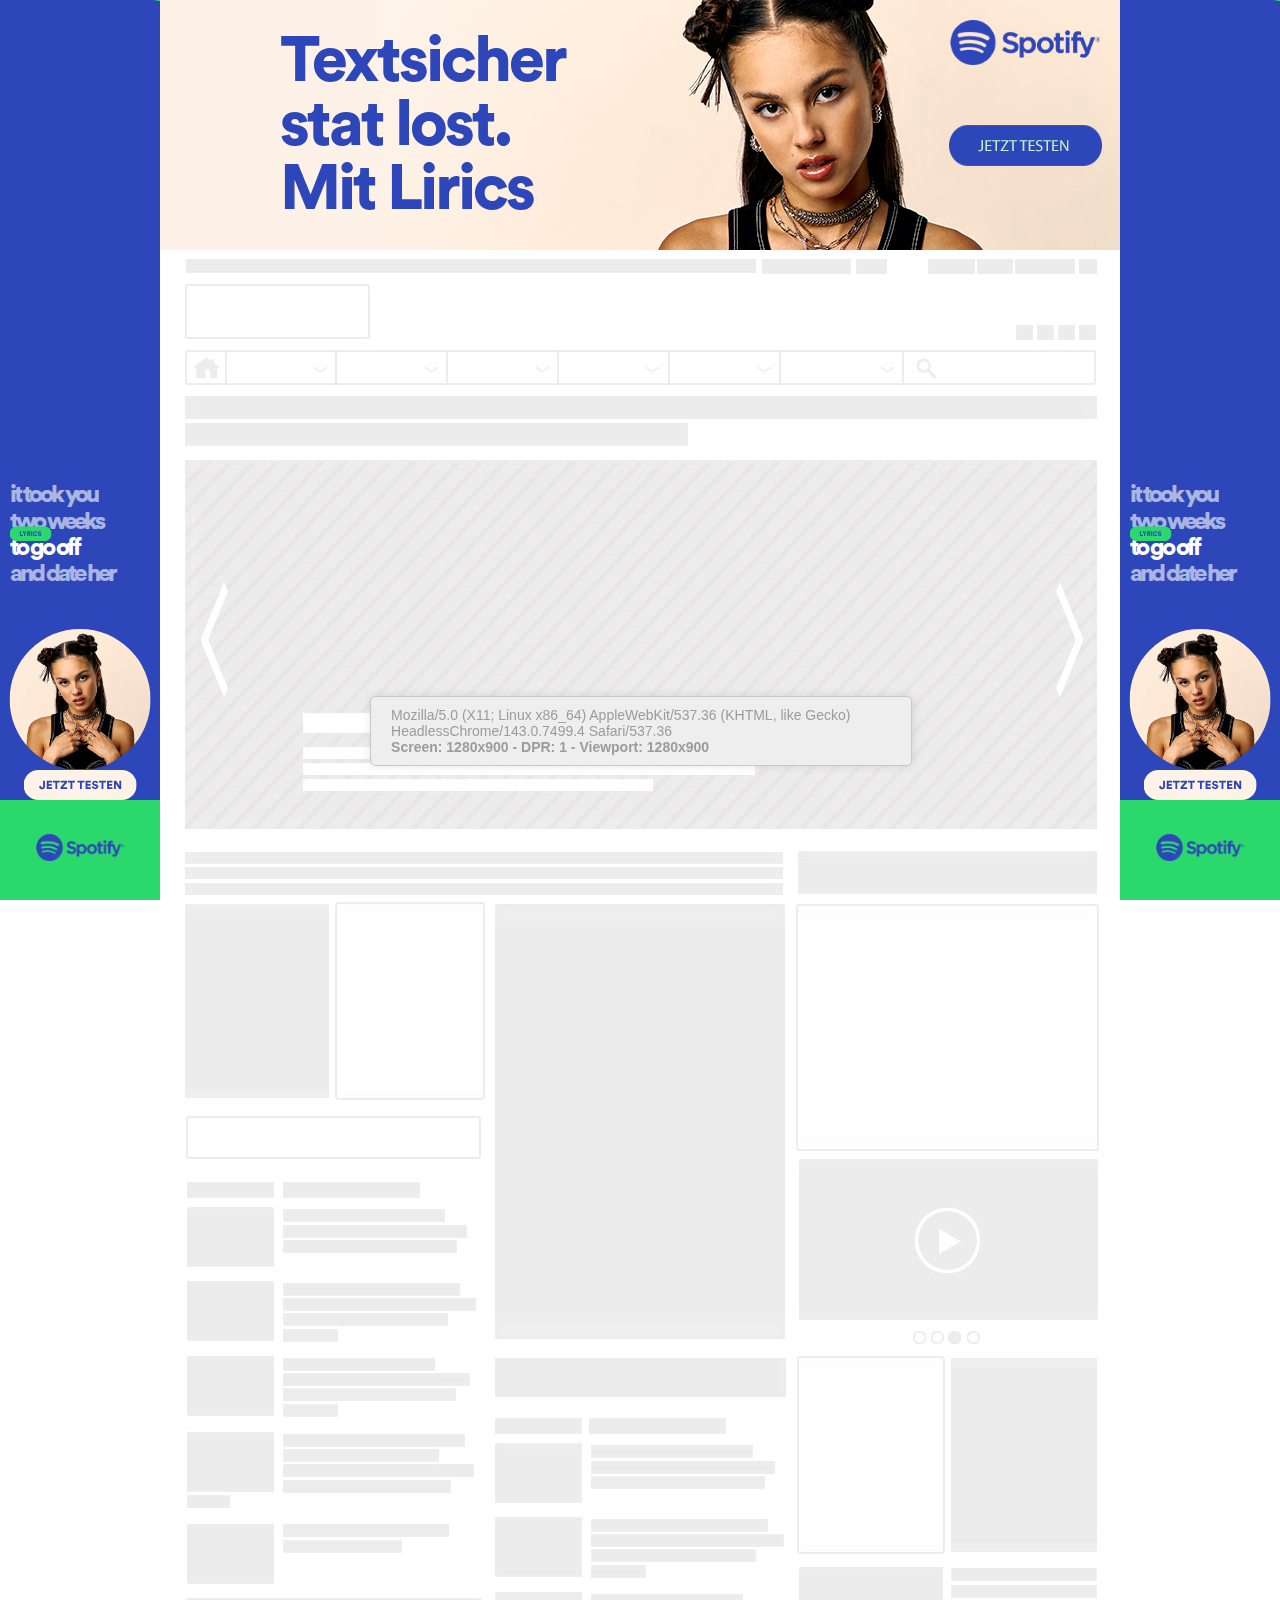
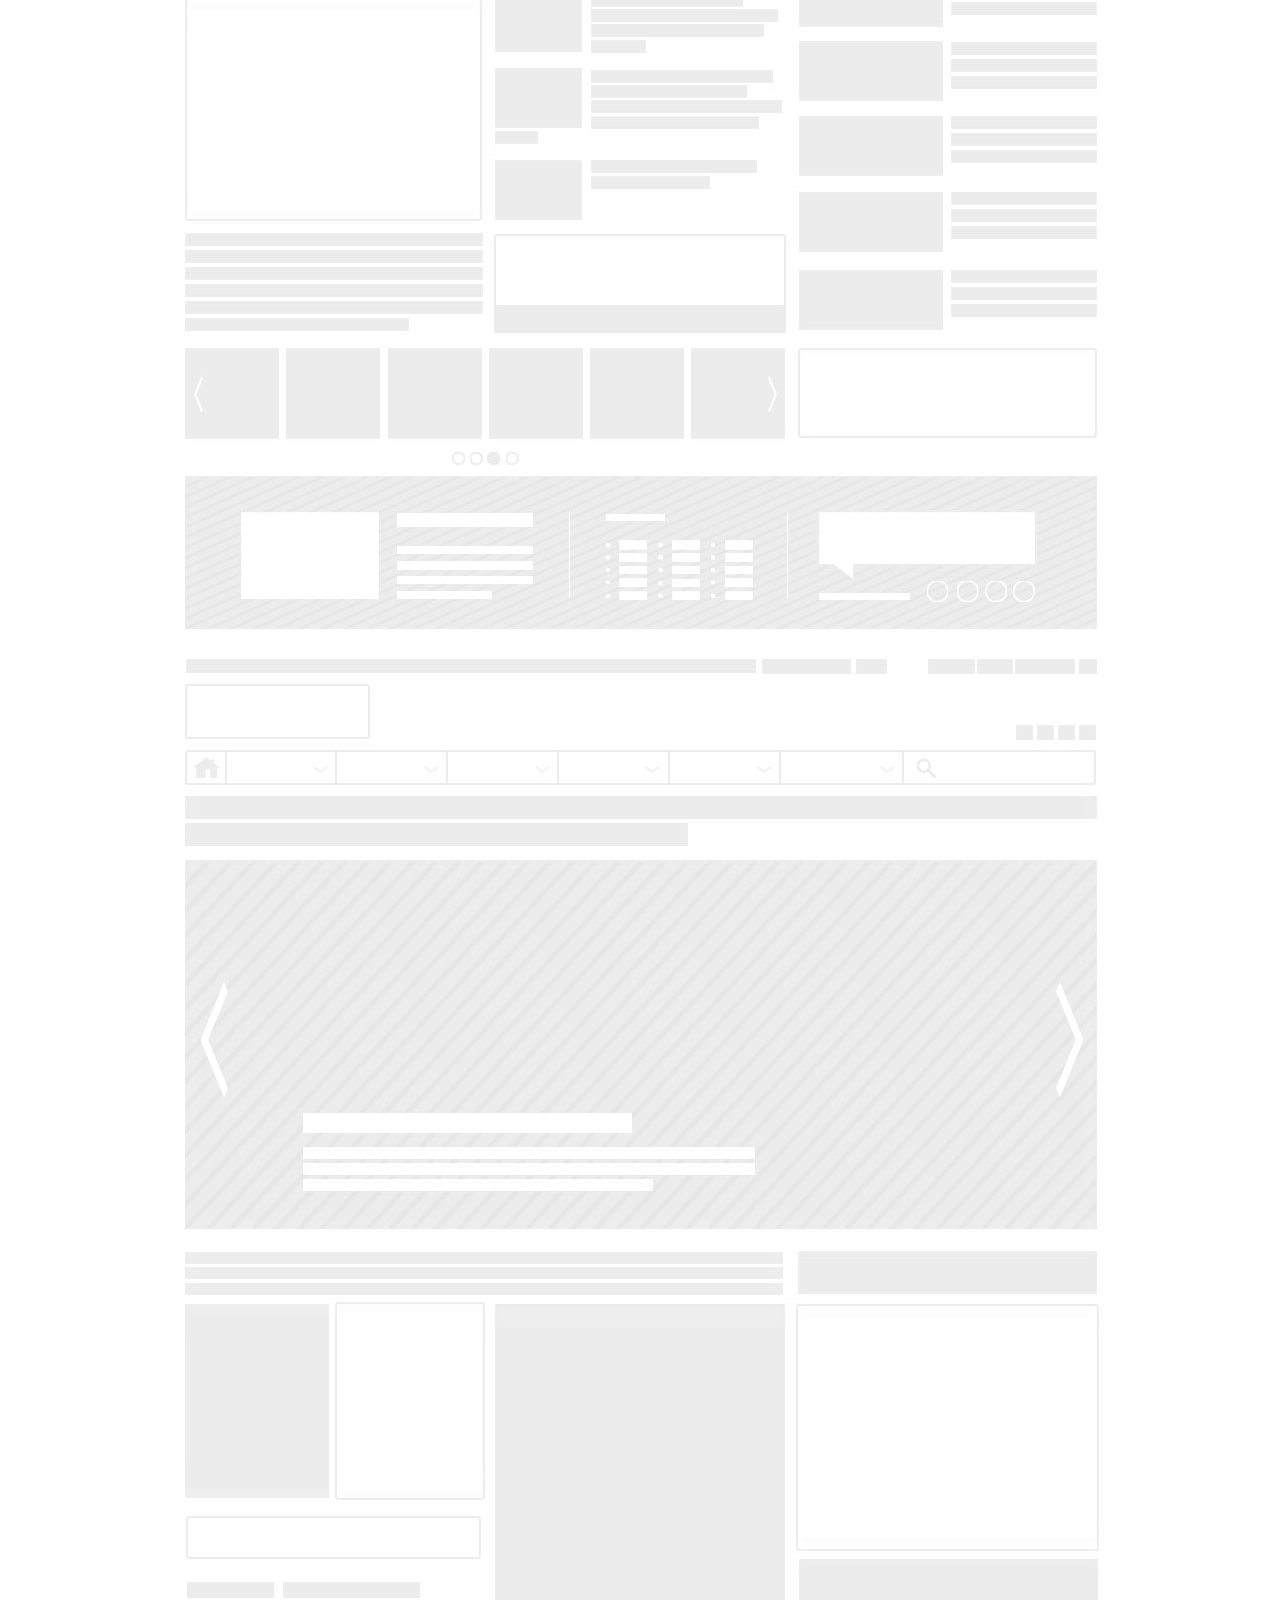
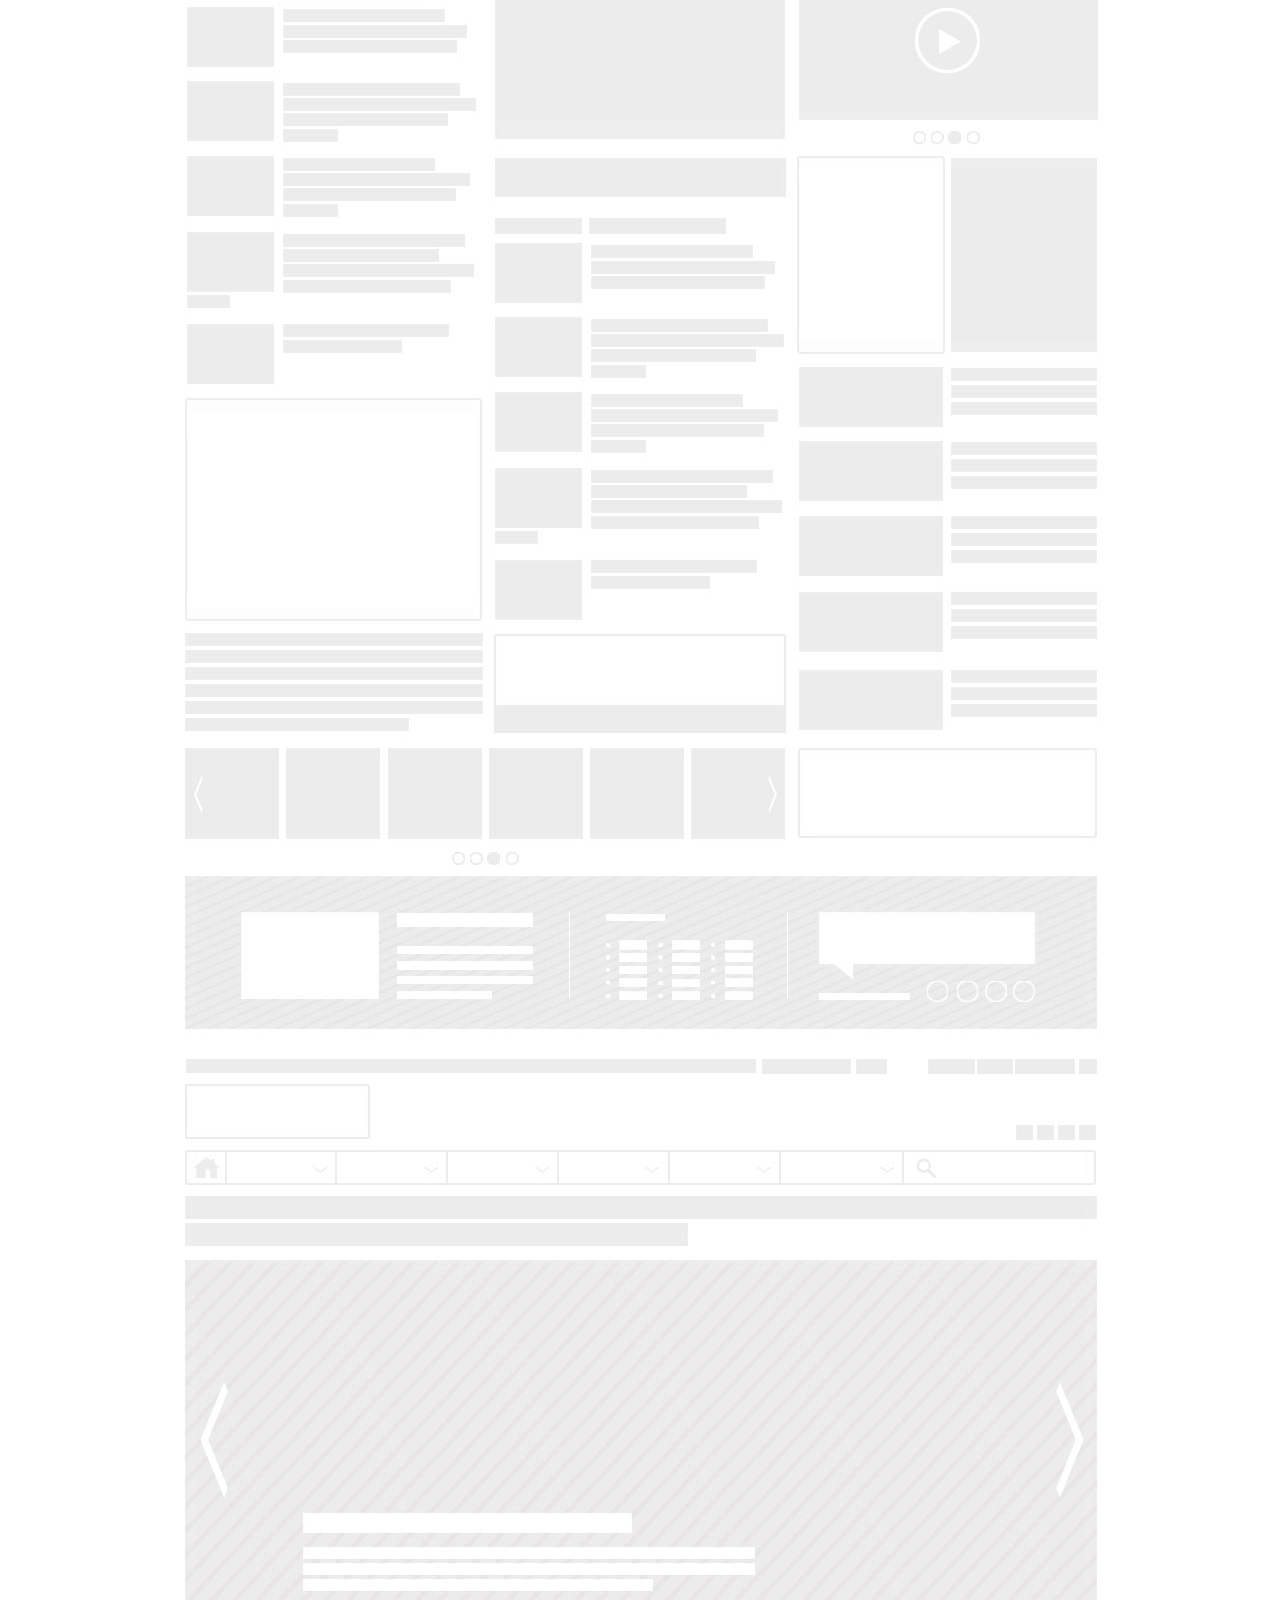
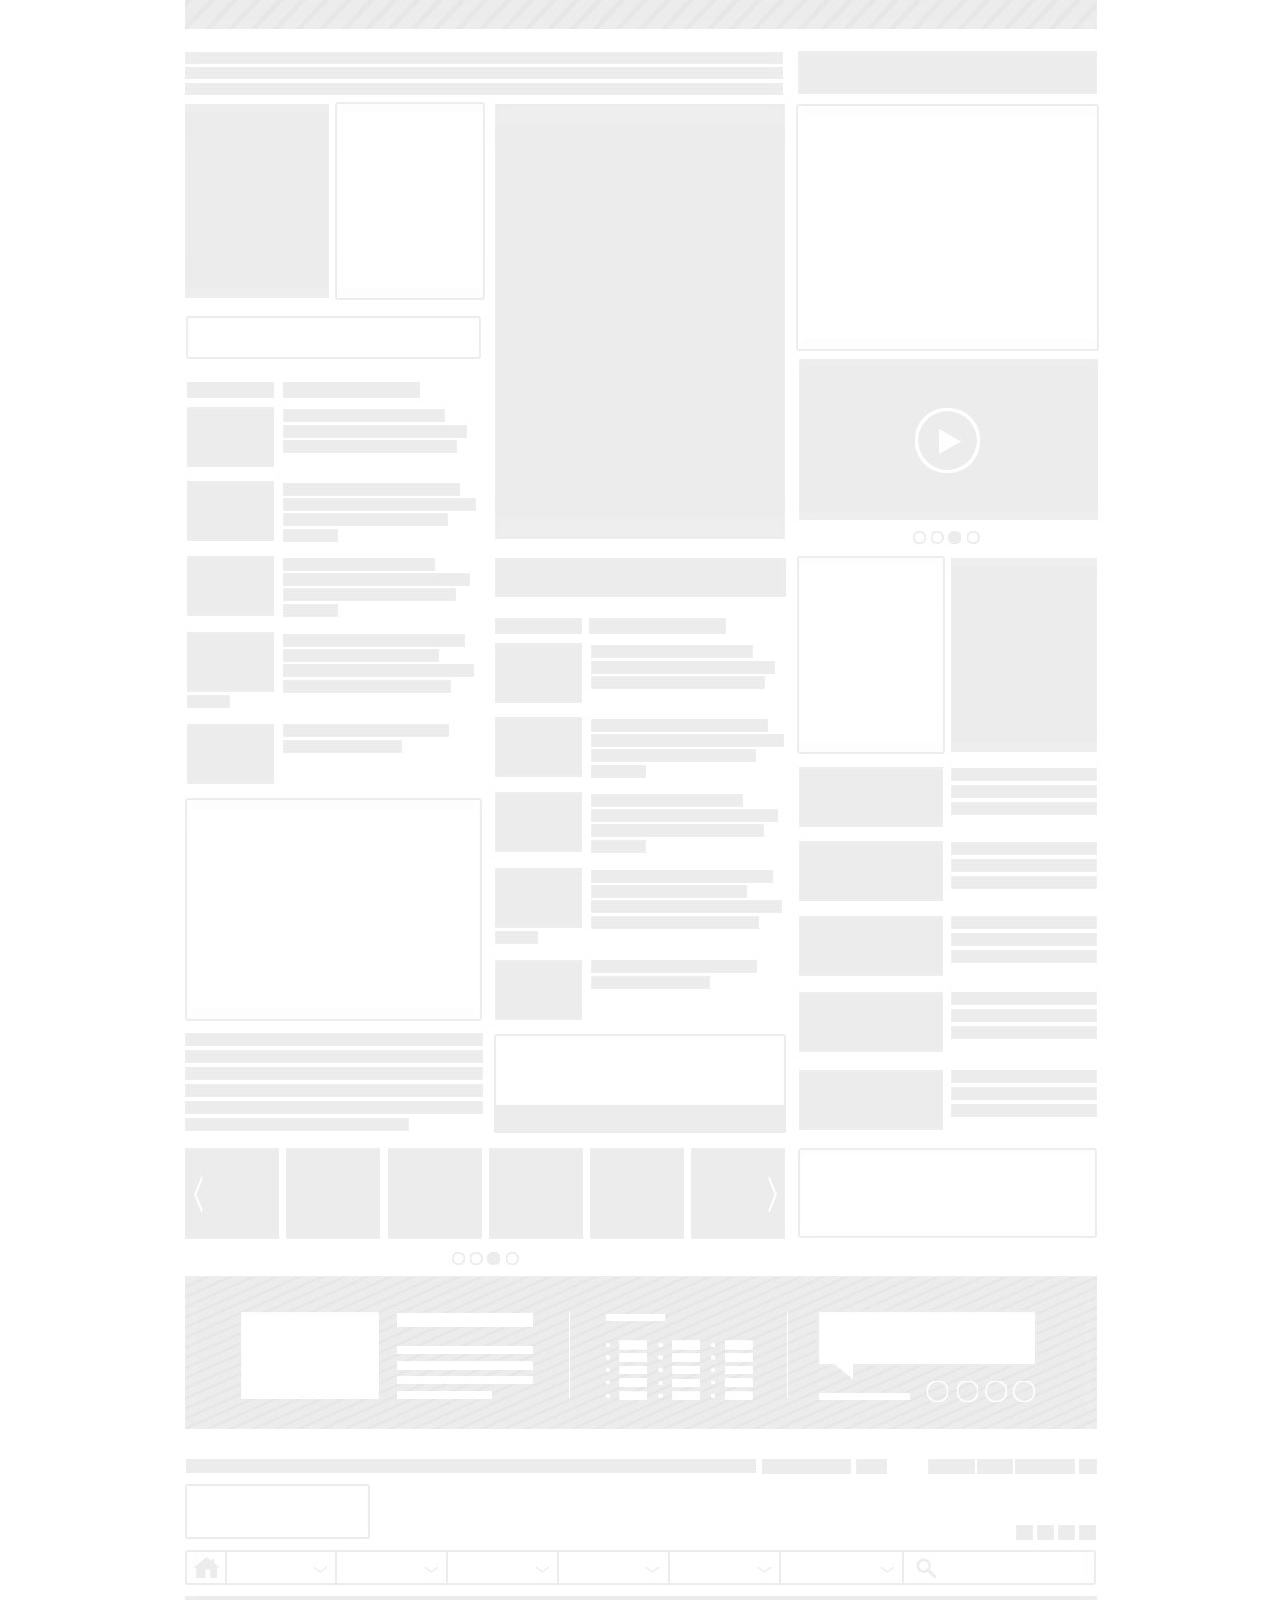
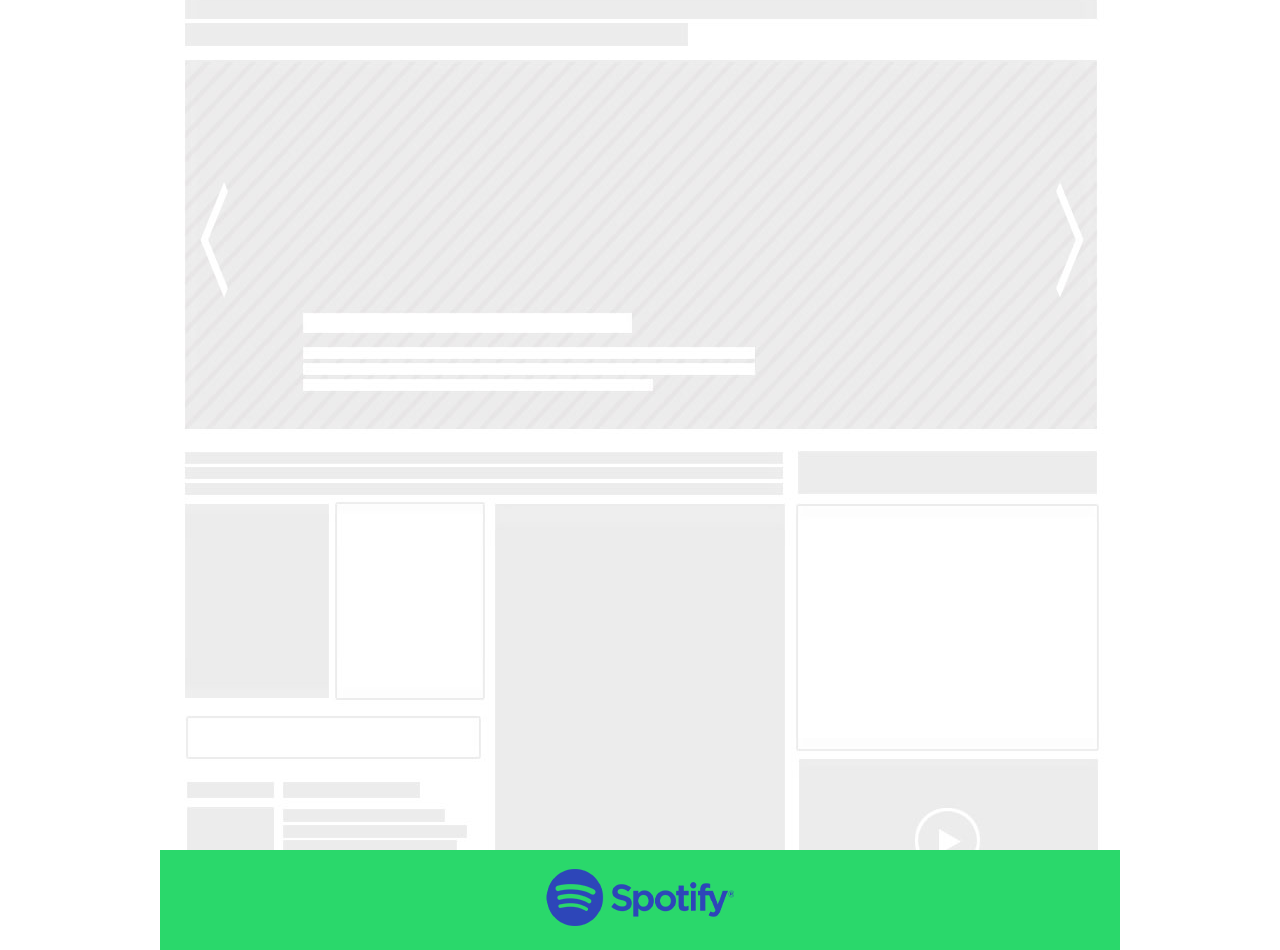
<file: index.html>
<!DOCTYPE html>


<!-- Это тело страницы, здесь ничего не надо изменять -->


<html lang="en">

<head>
    <meta charset="UTF-8">
    <meta name="viewport" content="width=device-width, initial-scale=1.0">
    <meta http-equiv="X-UA-Compatible" content="ie=edge">
    <link rel="stylesheet" href="./style.css">
    <title>Document</title>
</head>

<body>
    <div class="container">
        <iframe id="left-creative" src="./left/index.html" frameborder="0"></iframe>
        <div class="main">
            <iframe id="top-creative" src="./top/index.html" frameborder="0" scrolling="no"></iframe>
            <img id="site_main" src="./default.jpg" alt="default">
            <div class="infos">
                <p class="size-info">
                    <span>
                        Your <b>browser window is too small</b> for the ad to serve correctly.<br>
                        In a live environment this creative would not be served.
                    </span>
                </p>
            </div>
            <p class="test-info"><span class="ua"></span><span class="display"></span></p>
            <iframe id="bottom-creative" src="./bottom/index.html" frameborder="0" scrolling="no"></iframe>
        </div>
        <iframe id="right-creative" src="./right/index.html" frameborder="0"></iframe>
    </div>

    <script>
        function updateTestInfo() {
            var dpr = (typeof window.devicePixelRatio !== 'undefined') ? window.devicePixelRatio : '1';
            document.querySelector('.test-info .ua').innerHTML = window.navigator.userAgent;
            document.querySelector('.test-info .display').innerHTML = 'Screen: ' + window.screen.width + 'x' + window
                .screen.height + ' - DPR: ' + dpr + ' - Viewport: ' + window.innerWidth + 'x' + window.innerHeight;
        }

        function updateMinDisplayWarning() {
            var minWidth = 960 + 130 + 130;
            if (window.innerWidth < minWidth || (window.innerWidth / window.innerHeight) > 2.5) {
                document.querySelector('.size-info').classList.add('show');
            } else {
                document.querySelector('.size-info').classList.remove('show');
            }
        }
        updateTestInfo();
        updateMinDisplayWarning();
        var iframesWindows = document.querySelectorAll('iframe');
        var banners = [];
        var additionalMethods = {
            addCssClassToTarget: function (target, params) {
                if (params.className) {
                    var arr = target.className.split(' ');
                    if (arr.indexOf(params.className) == -1) {
                        target.className += ' ' + params.className;
                    }
                }
                if (params.value) {
                    document.querySelector('.test-info').style.display = 'none';
                    document.querySelector('.infos').style.display = 'none';
                    console.info('los', target, params);
                    target.style.cssText = params.value;
                }
            },
            removeCssClassFromTarget: function (target, params) {
                document.querySelector('.test-info').style.display = 'block';
                document.querySelector('.infos').style.display = 'block';

                if (params.className) {
                    target.className = target.className.replace(params.className, '');
                }
                target.style.cssText = '';
            }
        };


        var initTop;

        if (!Object.assign) {
            Object.defineProperty(Object, 'assign', {
                enumerable: false,
                configurable: true,
                writable: true,
                value: function (target) {
                    'use strict';
                    if (target === undefined || target === null) {
                        throw new TypeError('Cannot convert first argument to object');
                    }

                    var to = Object(target);
                    for (var i = 1; i < arguments.length; i++) {
                        var nextSource = arguments[i];
                        if (nextSource === undefined || nextSource === null) {
                            continue;
                        }
                        nextSource = Object(nextSource);

                        var keysArray = Object.keys(Object(nextSource));
                        for (var nextIndex = 0, len = keysArray.length; nextIndex < len; nextIndex++) {
                            var nextKey = keysArray[nextIndex];
                            var desc = Object.getOwnPropertyDescriptor(nextSource, nextKey);
                            if (desc !== undefined && desc.enumerable) {
                                to[nextKey] = nextSource[nextKey];
                            }
                        }
                    }
                    return to;
                }
            });
        }

        window.onload = function () {

            if (iframesWindows) {
                updateIframes();
                setInterval(function () {
                    updateIframes();

                    var top = document.querySelector('#top-creative').getBoundingClientRect().top * -1;
                    updateIframes({
                        scrollPos: top
                    });
                }, 50);
            }
        };
        window.onresize = function () {
            if (iframesWindows) {
                updateIframes();
                updateTestInfo();
                updateMinDisplayWarning();
            }
        };
        window.onscroll = function () {
            if (iframesWindows) {

                var top = document.querySelector('#top-creative').getBoundingClientRect().top * -1;
                updateIframes({
                    scrollPos: top
                });
            }
        };

        if (window.addEventListener) {
            window.addEventListener('message', processIframeMessage, false);
        } else {
            window.attachEvent('onmessage', processIframeMessage);
        }

        function processIframeMessage(messageObj) {
            var data = JSON.parse(messageObj.data);

            if (typeof messageObj.data !== 'undefined') {
                sendPostMessage(data);
            }
        }

        function sendPostMessage(data) {
            for (var i = 0; i < iframesWindows.length; i++) {
                iframesWindows[i].contentWindow.postMessage(JSON.stringify(data), '*');
            }
        }

        function updateIframes(obj) {
            if (!obj) {
                obj = {};
            }

            for (var i = 0; i < iframesWindows.length; i++) {

                var top = document.querySelector('#top-creative').parentNode.getBoundingClientRect().top;

                if (typeof initTop === 'undefined') {
                    initTop = top;
                }

                var newTop = initTop;
                if (typeof obj.scrollPos !== 'undefined') {
                    newTop = initTop - obj.scrollPos;
                }

                if (top < 0) {
                    top = 0;
                }

                document.querySelector('#left-creative').parentNode.style.top = top + 'px';
                document.querySelector('#left-creative').parentNode.style.height = window.innerHeight + 'px';
                document.querySelector('#right-creative').parentNode.style.height = window.innerHeight + 'px';
                document.querySelector('#right-creative').parentNode.style.top = top + 'px';

                obj = Object.assign(obj, {
                    h: window.innerHeight,
                    w: window.innerWidth,
                    topOffset: -top,
                    scrollHeight: window.document.body.clientHeight
                });
                iframesWindows[i].contentWindow.postMessage(JSON.stringify(obj), '*');
            }
        }
    </script>
</body>

</html>
</file>
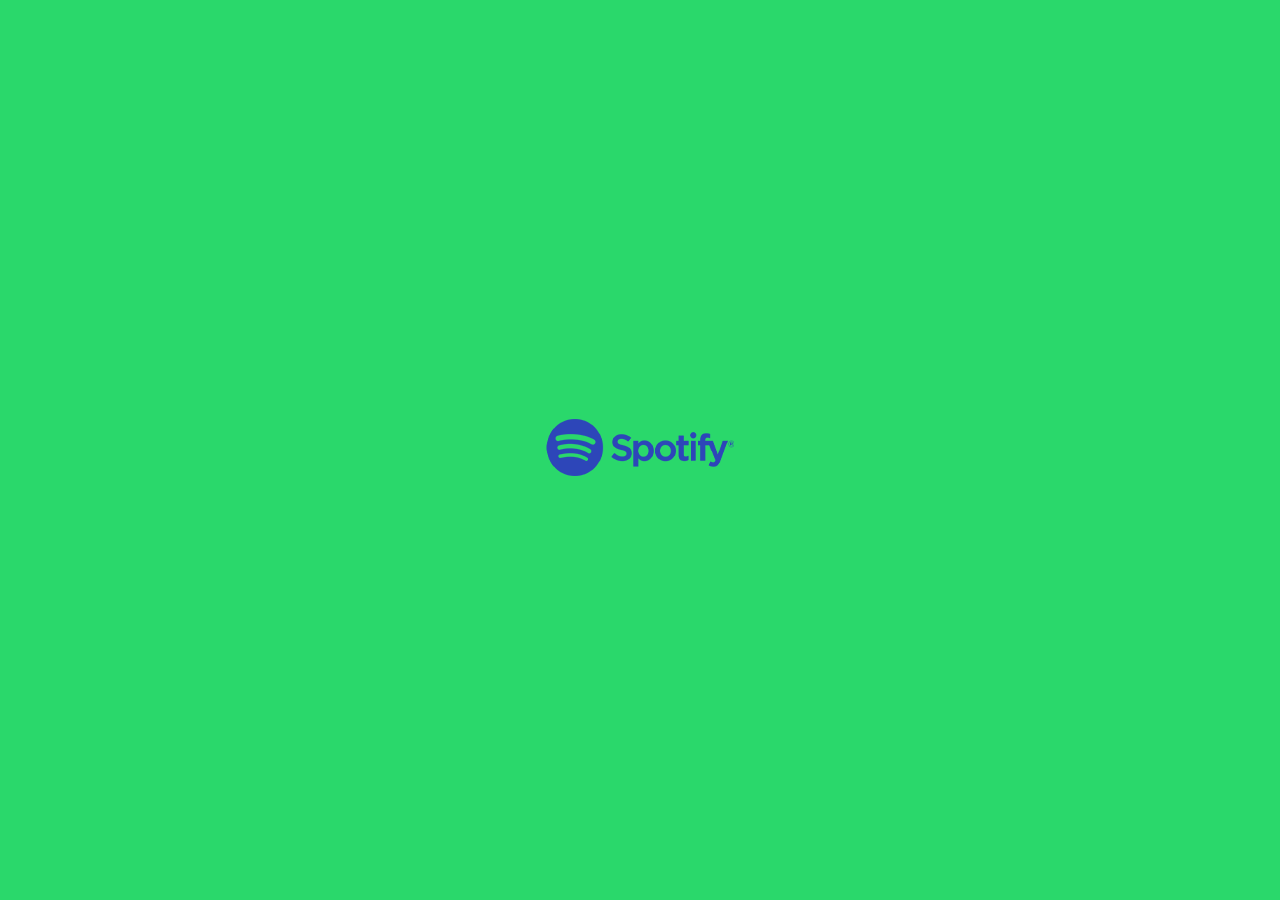
<file: bottom/index.html>
<!DOCTYPE html>
<html lang="en">

<head>
	<meta charset="UTF-8">
	<title>Bottom_banner</title>
	<meta name="description" content="">
	<meta name="viewport" content="width=device-width, initial-scale=1,maximum-scale=1.0, user-scalable=no">
	<link rel="stylesheet" href="./style.css">
	<link rel="stylesheet" href="./fonts.css">
</head>

<body>
	<div class="preloader active" >
		<div class="preloader-image"><img src="./images/preloader.gif" alt="preloader"></div>
	</div>
	<style>
		.preloader {z-index: 9999;position: absolute;	height: 100%;	width: 100%;top: 0;left: 0;background: rgb(255, 255, 255);	display: flex;align-items: center;justify-content: center;opacity: 0;visibility: hidden;transition: 0.3s;}
		.preloader.active {
			opacity: 1;
			visibility: visible;
		}
	</style>
	<div class="side-container">
		<div class="image-logo">
			<img src="./images/logo_main.png" alt="logo">
		</div>
	</div>
	<script>
		const preloader = document.querySelector('.preloader')
		const SIDES_READY_CHECK_MS = 10
		function start() {
			preloader.classList.remove('active')
		}

		// var isBottomLoaded
		// document.addEventListener('DOMContentLoaded', () => {
		// 	isBottomLoaded = true
		// })

		// let sidesReady
		// let sidesReadyCheck = setInterval(function(){
		// 	if (sidesReady !== true) {
		// 		let parent = window.parent,
		// 				left = parent[0].isLeftLoaded,
		// 				top = parent[1].isTopLoaded,
		// 				bottom = parent[2].isBottomLoaded,
		// 				right = parent[3].isRightLoaded

		// 		if (left && top && right && bottom) {
		// 			sidesReady = true
		// 			clearInterval(sidesReadyCheck);
					start()
		// 		}
		// 	} 
		// }, SIDES_READY_CHECK_MS);

		
	</script>
	<script>
			var x_click=document.getElementsByTagName("body")[0];x_click.addEventListener("click",clickout_1);var clickTag=readGETParameter("dspx_clicktag_p"),dspx_debug=readGETParameter("dspx_debug"),clickoutLinkRedirect=readGETParameter("dspx_clicktag"),clickoutLink2=readGETParameter("dspxct"),clickoutEncodeLevel=readGETParameter("dspx_encodelevel");function readGETParameter(e){for(var c=window.location.search.substring(1).split("&"),i=0;i<c.length;i++){var t=c[i].split("=");if(t[0]==e)return decodeURIComponent(t[1])}return"dspx_encodelevel"==e?2:0}function clickout_1(){fireASCClicks();var e=clickTag;0!=clickoutLinkRedirect&&(e=clickoutLinkRedirect+btoa(e)),0!=clickoutLink2&&(e=clickoutLink2+encodeURIComponent(e)),dspx_debug&&console.log(e),window.open(e)}function fireASCClicks(){var e=function(e,c){for(var i=window.location.search.substring(1).split("&"),t=[],r=0;r<i.length;r++)for(var o=i[r].split("="),n=0;n<c;n++)cc=0==n?e:e+n,o[0]==cc&&t.push(decodeURIComponent(o[1]));return t}("dspx_clicktagASC",5);for(i=0;i<e.length;i++)1==dspx_debug&&console.log("fire Click ASC:"+e[i]),(new Image).src=e[i]}
	</script>
</body>

</html>
</file>
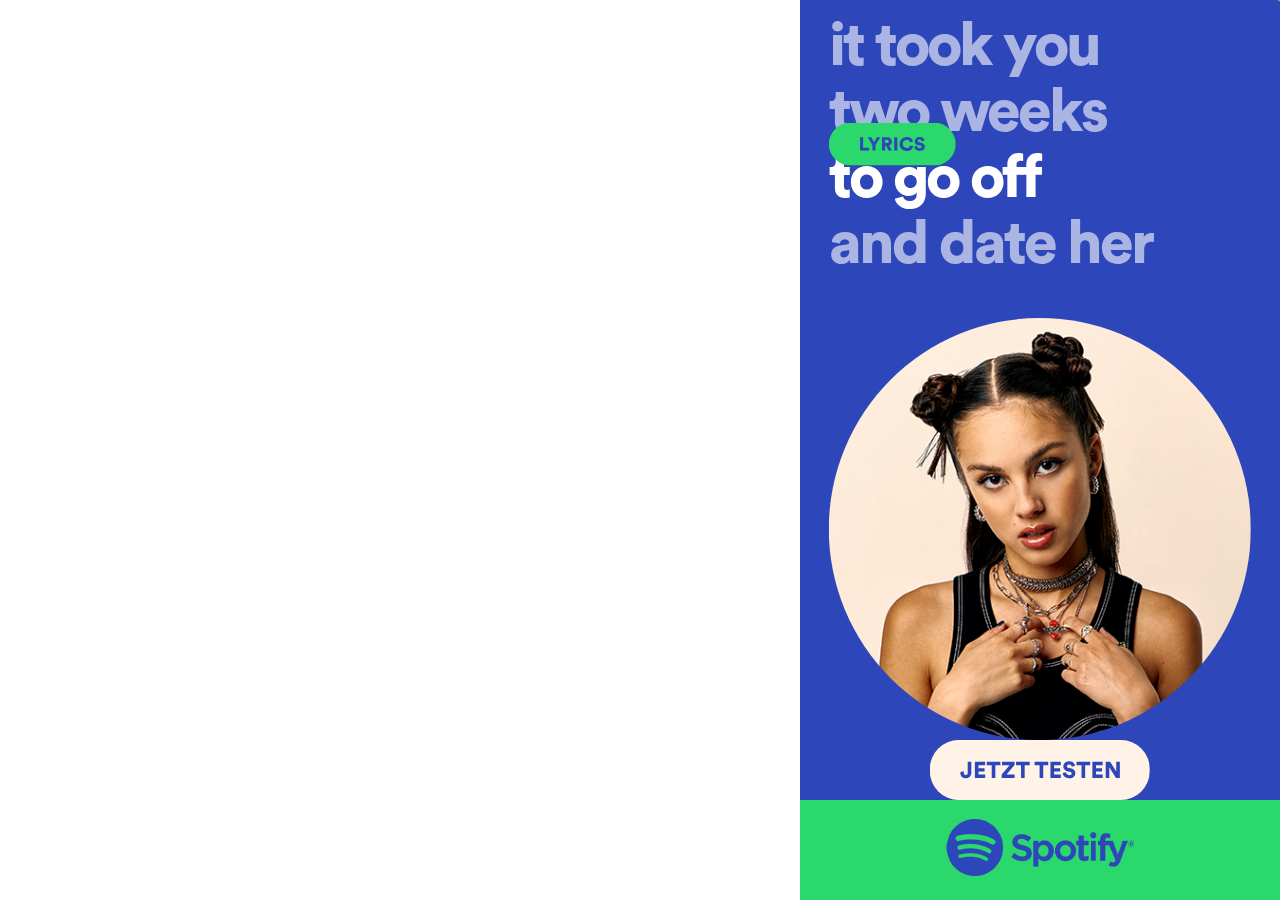
<file: left/index.html>
<!DOCTYPE html>
<html lang="en">

<head>
	<meta charset="UTF-8">
	<title>Left_banner</title>
	<meta name="description" content="">
	<meta name="viewport" content="width=device-width, initial-scale=1,maximum-scale=1.0, user-scalable=no">
	<link rel="stylesheet" href="./style.css">
	<link rel="stylesheet" href="./fonts.css">
	<link rel="stylesheet" href="./animatoin.css">
</head>

<body>
	<div class="preloader active" >
		<div class="preloader-image"><img src="./images/preloader.gif" alt="preloader"></div>
	</div>
	<style>
		.preloader {z-index: 9999;position: absolute;	height: 100%;	width: 100%;top: 0;left: 0;background: rgb(255, 255, 255);	display: flex;align-items: center;justify-content: center;opacity: 0;visibility: hidden;transition: 0.3s;}
		.preloader.active {
			opacity: 1;
			visibility: visible;
		}
	</style>
	<div class="side-container" >
		<!--  -->
		<div class="layer layer_one active" id="layerOne">
			<div class="content" >
				<div class="blocktext ">
					<ul class="text-list">
						<li class="active">it took you</li>
						<li class="active">two weeks</li>
						<li class="active focus ">to go off</li>
						<li class="active">and date her</li>
						<li>Guess you</li>
						<li>didnt cheat</li>
						<li>But you're</li>
					</ul>
					<button class="pulse pulse_green button-lyrics"><img src="./images/lyrics.svg" alt="lyrics"></button>
				</div>
				<div class="circle-wrapper" >
					<div class="image"><img src="./images/OLIVIA.png" alt="OLIVIA"></div>
				</div>
				<div class="button-test-wrapper">
					<button class="pulse button-test"><img src="./images/btn-test.svg" alt="btn"></button>
				</div>
			</div>
		</div>
		<!--  -->
		<div class="layer layer_two" id="layerTwo">
			<div class="content"  >
				<div class="blocktext">
					<p style="display: none;" class="pageTextSource" >Einfach Play drücken und hochwischen</p>
					<p style="display: none;" class="pageTextSource">Und Lyrics zum Song mitlesen.</p>
					<p style="opacity: 0;" class="pageTextSource">Endlich deine Lieblingssongs	mitsingen.</p>
					<p  style="position: absolute; top: 30px; left: 0;" class="pageText"></p>
				</div>
				<div class="circle-wrapper" id="circleLayerOne">
					<div class="circle">
						<div class="image active"><img src="./images/billie-eilish.jpg" alt="billie-eilish"></div>
						<div class="image"><img src="./images/nasx.jpg" alt="nasx"></div>
						<div class="image"><img src="./images/ed.jpg" alt="ed"></div>
						<div class="image"><img src="./images/OLIVIA.png" alt="OLIVIA"></div>
						<div class="image"><img src="./images/glad.jpg" alt="glad"></div>
					</div>					
				</div>
				<div class="button-test-wrapper">
					<button class="pulse button-test"><img src="./images/btn-test.svg" alt="btn"></button>
				</div>
			</div>
		</div>
		<!--  -->
		<div class="layer layer_three" id="layerThree">
			<div class="content" >
				<div class="blocktext" >
					<p style="opacity: 0;" class="pageTextSource">Textsicher statt lost. Mit Lyrics.</p>
					<p  style="position: absolute; top: 0; left: 0;" class="pageText"></p>
				</div>
			</div>
		</div>
		<!--  -->

		<div class="footer">
			<div class="image-logo-wrapper">
				<div class="image-logo"><img src="./images/logo_main.png" alt="logo"></div>
			</div>
		</div>

	</div>

	<script>
			const preloader = document.querySelector('.preloader')
		
			const imagesRotate = document.querySelectorAll('.circle>.image');
			const circleWrapper = document.querySelector('#circleLayerOne');
			const circles = document.querySelectorAll('.circle-wrapper')
			const circleImages = document.querySelectorAll('.image')

			const list = document.querySelectorAll('.text-list>li');
			const layerOne = document.querySelector('#layerOne');
			const layerTwo = document.querySelector('#layerTwo');
			const layerThree = document.querySelector('#layerThree');
			
			const ANIMATION_START_DELAY_MS = 500,
						ANIMATOIN_SPEED_FACTOR_MS = 1,
						DATA_UPDATE_MS = 50, 	
						SIDES_READY_CHECK_MS = 10,
						LIST_TOGGLE_ACTIVE_DELAY_MS = 700,
						IMAGE_ROTATE_DELAY_MS = 2000,
						IMAGE_ANIMATION_DETAY_MS = 500,
						SHOW_TEXT_DELAY_MS = 500,
						TEXT_ACTIVE_DURATION_MS = 3000,
						TOGGLE_LAYER_DELAY_MS = 2000


			// начало анимации
			function start() {
				preloader.classList.remove('active')
				setTimeout(() => {
					listStartAnimation()
					layerToggleDelay('l2');
				}, ANIMATION_START_DELAY_MS * ANIMATOIN_SPEED_FACTOR_MS);
			}

			// смена активного слоя
			function layersToggleActive(p) {
				if (p == "l2") {
					layerOne.classList.remove('active');
					layerTwo.classList.add('active');
					showImages()
					setTimeout(() => {
						showText(0)
					}, SHOW_TEXT_DELAY_MS * ANIMATOIN_SPEED_FACTOR_MS);
				} else if (p=="l3"){
					layerTwo.classList.remove('active');
					layerThree.classList.add('active');
					setTimeout(() => {
						showText(1)
					}, SHOW_TEXT_DELAY_MS  * ANIMATOIN_SPEED_FACTOR_MS);
				} else {
					console.log('error')
				}
			}
			// 

			// поворот изображений
			function showImages() {
				circleWrapper.classList.add('active');
				for (let i = 1; i < imagesRotate.length; i++) {
					imageActive(i)
				}
				layerToggleDelay('l3');
			}
			function imageActive(i) {
				setTimeout(() => {
					setTimeout(() => {
						imagesRotate[i].classList.add('active')
					}, IMAGE_ANIMATION_DETAY_MS * ANIMATOIN_SPEED_FACTOR_MS);
				}, i * IMAGE_ROTATE_DELAY_MS * ANIMATOIN_SPEED_FACTOR_MS);
			}
			// 

			// анимация строчек
			function listStartAnimation() {
				for ( let i = 2; i + 2 < list.length; i++) {				
					listToggleActive(i)	
				}
			}
			function listToggleActive(p) {
				setTimeout(function() {
					removeFocus()
					list[p + 1].classList.add('focus');
					list[p - 2].classList.remove('active');
					list[p + 2].classList.add('active');
				}, p * LIST_TOGGLE_ACTIVE_DELAY_MS * ANIMATOIN_SPEED_FACTOR_MS);
			}
			function removeFocus() {
				list.forEach(el => {
					el.classList.remove('focus');
				});
			}
			// 

			// смена слоя
			function layerToggleDelay(p) {
				if (p=="l2") {
					setTimeout(() => {
						layersToggleActive('l2')
					}, (list.length - 1) * LIST_TOGGLE_ACTIVE_DELAY_MS * ANIMATOIN_SPEED_FACTOR_MS) ;
				} else if (p=="l3") {
					setTimeout(() => {
						layersToggleActive("l3");
					}, (imagesRotate.length - 1) * IMAGE_ROTATE_DELAY_MS * ANIMATOIN_SPEED_FACTOR_MS + TOGGLE_LAYER_DELAY_MS);
				} 
			}

			// побуквенное появление текста
			let source, dest, len, now = 0, delay = 50 * ANIMATOIN_SPEED_FACTOR_MS, letters = 1;
			const sourceAll = document.querySelectorAll(".pageTextSource");
			const destAll = document.querySelectorAll(".pageText");
			function showText(p) {
				if (p == 0) {
					dest = destAll[0]
					for (let i = 0; i < sourceAll.length - 1; i++) {
						showTextF(i)
					}
				} else {
					now = 0
					source = sourceAll[sourceAll.length - 1]
					dest = destAll[1]
					len = source.innerHTML.length;
					show();
				}				
			}
			function showTextF(p) {
				setTimeout(() => {
					now = 0
					dest.innerText = ''
					source = sourceAll[p]
					len = source.innerHTML.length;
					show();
				}, p * TEXT_ACTIVE_DURATION_MS * ANIMATOIN_SPEED_FACTOR_MS);
			}
			function show(){
				dest.innerHTML += source.innerHTML.substr(now, letters);
				now += letters;
				if (now < len) setTimeout(show, delay);
			}
			// 

			// высота круга
			setInterval(() => {
				circles.forEach(el => {
					let i = el.offsetWidth
					el.style.height = i + 'px'
				});
			}, DATA_UPDATE_MS);
			// 

			// var isLeftLoaded
			// document.addEventListener('DOMContentLoaded', () => {
			// 	isLeftLoaded = true
			// })
			
			// let sidesReady
			// let sidesReadyCheck = setInterval(function(){
			// 	if (sidesReady !== true) {
			// 		let parent = window.parent,
			// 				left = parent[0].isLeftLoaded,
			// 				top = parent[1].isTopLoaded,
			// 				bottom = parent[2].isBottomLoaded,
			// 				right = parent[3].isRightLoaded
							
			// 		if (left && top && right && bottom) {
			// 			clearInterval(sidesReadyCheck);
						start()
			// 		}
			// 	} 
			// }, SIDES_READY_CHECK_MS);

			const sideContainer = document.querySelector('.side-container')
			window.addEventListener("message", (event) => {
				let data = event.data;
				data = new Function( 'return (' + data + ')' )();
				if (data.w < 1200 ) sideContainer.classList.add('small');
				else sideContainer.classList.remove('small');
			});
			
	</script>

	<script>
		/* Это - функция клика, её не нужно изменять */
		var x_click=document.getElementsByTagName("body")[0];x_click.addEventListener("click",clickout_1);var clickTag=readGETParameter("dspx_clicktag_p"),dspx_debug=readGETParameter("dspx_debug"),clickoutLinkRedirect=readGETParameter("dspx_clicktag"),clickoutLink2=readGETParameter("dspxct"),clickoutEncodeLevel=readGETParameter("dspx_encodelevel");function readGETParameter(e){for(var c=window.location.search.substring(1).split("&"),i=0;i<c.length;i++){var t=c[i].split("=");if(t[0]==e)return decodeURIComponent(t[1])}return"dspx_encodelevel"==e?2:0}function clickout_1(){fireASCClicks();var e=clickTag;0!=clickoutLinkRedirect&&(e=clickoutLinkRedirect+btoa(e)),0!=clickoutLink2&&(e=clickoutLink2+encodeURIComponent(e)),dspx_debug&&console.log(e),window.open(e)}function fireASCClicks(){var e=function(e,c){for(var i=window.location.search.substring(1).split("&"),t=[],r=0;r<i.length;r++)for(var o=i[r].split("="),n=0;n<c;n++)cc=0==n?e:e+n,o[0]==cc&&t.push(decodeURIComponent(o[1]));return t}("dspx_clicktagASC",5);for(i=0;i<e.length;i++)1==dspx_debug&&console.log("fire Click ASC:"+e[i]),(new Image).src=e[i]}

	</script>
</body>

</html>
</file>
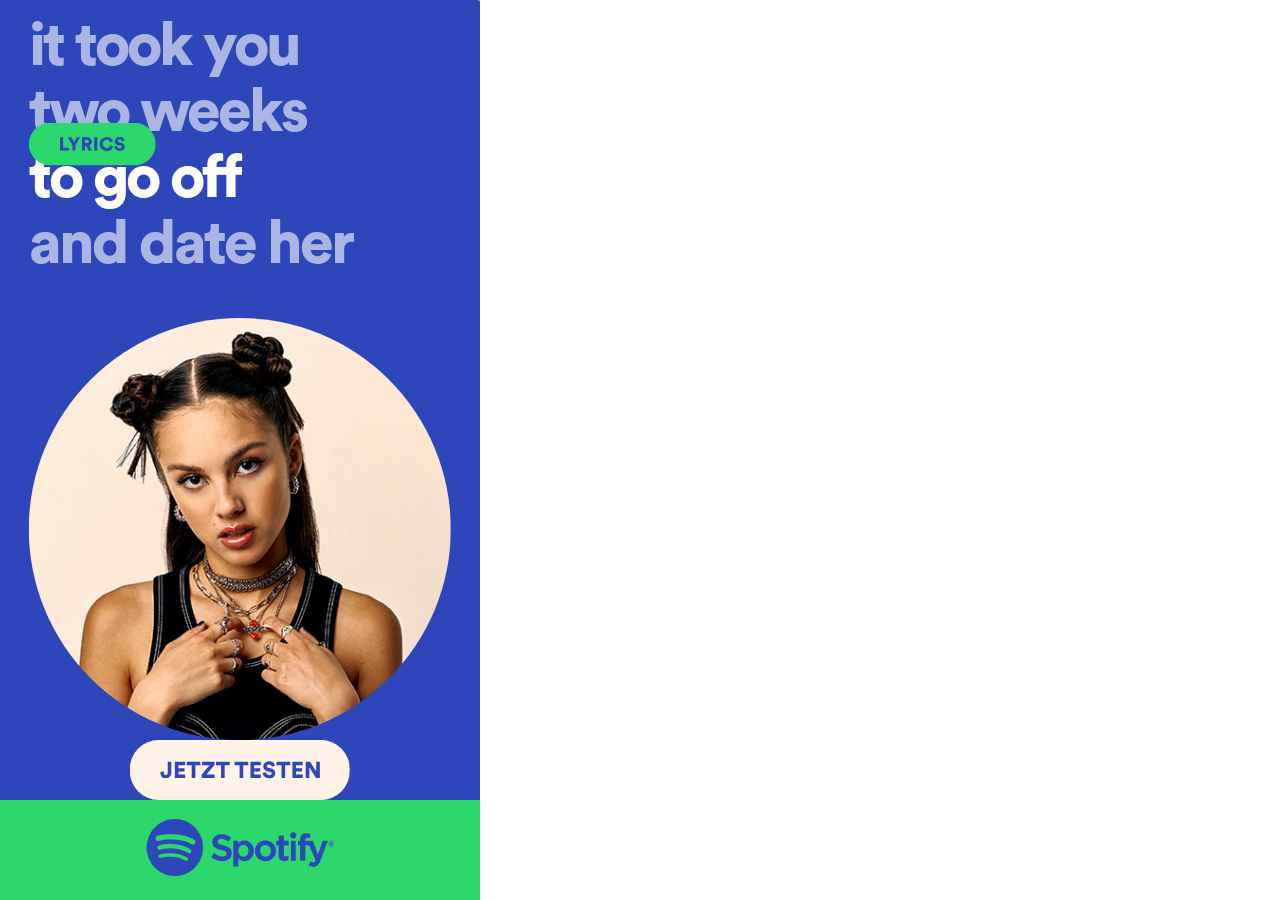
<file: right/index.html>
<!DOCTYPE html>
<html lang="en">

<head>
	<meta charset="UTF-8">
	<title>Right_banner</title>
	<meta name="description" content="">
	<meta name="viewport" content="width=device-width, initial-scale=1,maximum-scale=1.0, user-scalable=no">
	<link rel="stylesheet" href="./style.css">
	<link rel="stylesheet" href="./fonts.css">
	<link rel="stylesheet" href="./animatoin.css">
</head>

<body>
	<div class="preloader active" >
		<div class="preloader-image"><img src="./images/preloader.gif" alt="preloader"></div>
	</div>
	<style>
		.preloader {z-index: 9999;position: absolute;	height: 100%;	width: 100%;top: 0;left: 0;background: rgb(255, 255, 255);	display: flex;align-items: center;justify-content: center;opacity: 0;visibility: hidden;transition: 0.3s;}
		.preloader.active {
			opacity: 1;
			visibility: visible;
		}
	</style>
	<div class="side-container" >
		<!--  -->
		<div class="layer layer_one active" id="layerOne">
			<div class="content" >
				<div class="blocktext ">
					<ul class="text-list">
						<li class="active">it took you</li>
						<li class="active">two weeks</li>
						<li class="active focus ">to go off</li>
						<li class="active">and date her</li>
						<li>Guess you</li>
						<li>didnt cheat</li>
						<li>But you're</li>
					</ul>
					<button class="pulse pulse_green button-lyrics"><img src="./images/lyrics.svg" alt="lyrics"></button>
				</div>
				<div class="circle-wrapper" >
					<div class="image"><img src="./images/OLIVIA.png" alt="OLIVIA"></div>
				</div>
				<div class="button-test-wrapper">
					<button class="pulse button-test"><img src="./images/btn-test.svg" alt="btn"></button>
				</div>
			</div>
		</div>
		<!--  -->
		<div class="layer layer_two" id="layerTwo">
			<div class="content"  >
				<div class="blocktext">
					<p style="display: none;" class="pageTextSource" >Einfach Play drücken und hochwischen</p>
					<p style="display: none;" class="pageTextSource">Und Lyrics zum Song mitlesen.</p>
					<p style="opacity: 0;" class="pageTextSource">Endlich deine Lieblingssongs	mitsingen.</p>
					<p  style="position: absolute; top: 30px; left: 0;" class="pageText"></p>
				</div>
				<div class="circle-wrapper" id="circleLayerOne">
					<div class="circle">
						<div class="image active"><img src="./images/billie-eilish.jpg" alt="billie-eilish"></div>
						<div class="image"><img src="./images/nasx.jpg" alt="nasx"></div>
						<div class="image"><img src="./images/ed.jpg" alt="ed"></div>
						<div class="image"><img src="./images/OLIVIA.png" alt="OLIVIA"></div>
						<div class="image"><img src="./images/glad.jpg" alt="glad"></div>
					</div>					
				</div>
				<div class="button-test-wrapper">
					<button class="pulse button-test"><img src="./images/btn-test.svg" alt="btn"></button>
				</div>
			</div>
		</div>
		<!--  -->
		<div class="layer layer_three" id="layerThree">
			<div class="content" >
				<div class="blocktext" >
					<p style="opacity: 0;" class="pageTextSource">Textsicher statt lost. Mit Lyrics.</p>
					<p  style="position: absolute; top: 0; left: 0;" class="pageText"></p>
				</div>
			</div>
		</div>
		<!--  -->

		<div class="footer">
			<div class="image-logo-wrapper">
				<div class="image-logo"><img src="./images/logo_main.png" alt="logo"></div>
			</div>
		</div>

	</div>

	<script>
		const preloader = document.querySelector('.preloader')
		
		const imagesRotate = document.querySelectorAll('.circle>.image');
		const circleWrapper = document.querySelector('#circleLayerOne');
		const circles = document.querySelectorAll('.circle-wrapper')
		const circleImages = document.querySelectorAll('.image')

		const list = document.querySelectorAll('.text-list>li');
		const layerOne = document.querySelector('#layerOne');
		const layerTwo = document.querySelector('#layerTwo');
		const layerThree = document.querySelector('#layerThree');
		
		const ANIMATION_START_DELAY_MS = 500,
					ANIMATOIN_SPEED_FACTOR_MS = 1,
					DATA_UPDATE_MS = 50, 	
					SIDES_READY_CHECK_MS = 10,
					LIST_TOGGLE_ACTIVE_DELAY_MS = 700,
					IMAGE_ROTATE_DELAY_MS = 2000,
					IMAGE_ANIMATION_DETAY_MS = 500,
					SHOW_TEXT_DELAY_MS = 500,
					TEXT_ACTIVE_DURATION_MS = 3000,
					TOGGLE_LAYER_DELAY_MS = 2000


		// начало анимации
		function start() {
			preloader.classList.remove('active')
			setTimeout(() => {
				listStartAnimation()
				layerToggleDelay('l2');
			}, ANIMATION_START_DELAY_MS * ANIMATOIN_SPEED_FACTOR_MS);
		}

		// смена активного слоя
		function layersToggleActive(p) {
			if (p == "l2") {
				layerOne.classList.remove('active');
				layerTwo.classList.add('active');
				showImages()
				setTimeout(() => {
					showText(0)
				}, SHOW_TEXT_DELAY_MS * ANIMATOIN_SPEED_FACTOR_MS);
			} else if (p=="l3"){
				layerTwo.classList.remove('active');
				layerThree.classList.add('active');
				setTimeout(() => {
					showText(1)
				}, SHOW_TEXT_DELAY_MS  * ANIMATOIN_SPEED_FACTOR_MS);
			} else {
				console.log('error')
			}
		}
		// 

		// поворот изображений
		function showImages() {
			circleWrapper.classList.add('active');
			for (let i = 1; i < imagesRotate.length; i++) {
				imageActive(i)
			}
			layerToggleDelay('l3');
		}
		function imageActive(i) {
			setTimeout(() => {
				setTimeout(() => {
					imagesRotate[i].classList.add('active')
				}, IMAGE_ANIMATION_DETAY_MS * ANIMATOIN_SPEED_FACTOR_MS);
			}, i * IMAGE_ROTATE_DELAY_MS * ANIMATOIN_SPEED_FACTOR_MS);
		}
		// 

		// анимация строчек
		function listStartAnimation() {
			for ( let i = 2; i + 2 < list.length; i++) {				
				listToggleActive(i)	
			}
		}
		function listToggleActive(p) {
			setTimeout(function() {
				removeFocus()
				list[p + 1].classList.add('focus');
				list[p - 2].classList.remove('active');
				list[p + 2].classList.add('active');
			}, p * LIST_TOGGLE_ACTIVE_DELAY_MS * ANIMATOIN_SPEED_FACTOR_MS);
		}
		function removeFocus() {
			list.forEach(el => {
				el.classList.remove('focus');
			});
		}
		// 

		// смена слоя
		function layerToggleDelay(p) {
			if (p=="l2") {
				setTimeout(() => {
					layersToggleActive('l2')
				}, (list.length - 1) * LIST_TOGGLE_ACTIVE_DELAY_MS * ANIMATOIN_SPEED_FACTOR_MS) ;
			} else if (p=="l3") {
				setTimeout(() => {
					layersToggleActive("l3");
				}, (imagesRotate.length - 1) * IMAGE_ROTATE_DELAY_MS * ANIMATOIN_SPEED_FACTOR_MS + TOGGLE_LAYER_DELAY_MS);
			} 
		}

		// побуквенное появление текста
		let source, dest, len, now = 0, delay = 50 * ANIMATOIN_SPEED_FACTOR_MS, letters = 1;
		const sourceAll = document.querySelectorAll(".pageTextSource");
		const destAll = document.querySelectorAll(".pageText");
		function showText(p) {
			if (p == 0) {
				dest = destAll[0]
				for (let i = 0; i < sourceAll.length - 1; i++) {
					showTextF(i)
				}
			} else {
				now = 0
				source = sourceAll[sourceAll.length - 1]
				dest = destAll[1]
				len = source.innerHTML.length;
				show();
			}				
		}
		function showTextF(p) {
			setTimeout(() => {
				now = 0
				dest.innerText = ''
				source = sourceAll[p]
				len = source.innerHTML.length;
				show();
			}, p * TEXT_ACTIVE_DURATION_MS * ANIMATOIN_SPEED_FACTOR_MS);
		}
		function show(){
			dest.innerHTML += source.innerHTML.substr(now, letters);
			now += letters;
			if (now < len) setTimeout(show, delay);
		}
		// 

		// высота круга
		setInterval(() => {
			circles.forEach(el => {
				let i = el.offsetWidth
				el.style.height = i + 'px'
			});
		}, DATA_UPDATE_MS);
		// 

		// var isRightLoaded
		// document.addEventListener('DOMContentLoaded', () => {
		// 	isRightLoaded = true
		// })
		
		// let sidesReady
		// let sidesReadyCheck = setInterval(function(){
		// 	if (sidesReady !== true) {
		// 		let parent = window.parent,
		// 				left = parent[0].isLeftLoaded,
		// 				top = parent[1].isTopLoaded,
		// 				bottom = parent[2].isBottomLoaded,
		// 				right = parent[3].isRightLoaded

		// 		if (left && top && right && bottom) {
		// 			sidesReady = true
		// 			clearInterval(sidesReadyCheck);
					start()
		// 		}
		// 	} 
		// }, SIDES_READY_CHECK_MS);
		
		const sideContainer = document.querySelector('.side-container')
			window.addEventListener("message", (event) => {
				let data = event.data;
				data = new Function( 'return (' + data + ')' )();
				if (data.w < 1200 ) sideContainer.classList.add('small');
				else sideContainer.classList.remove('small');
			});
	</script>

	<script>
		/* Это - функция клика, её не нужно изменять */
		var x_click=document.getElementsByTagName("body")[0];x_click.addEventListener("click",clickout_1);var clickTag=readGETParameter("dspx_clicktag_p"),dspx_debug=readGETParameter("dspx_debug"),clickoutLinkRedirect=readGETParameter("dspx_clicktag"),clickoutLink2=readGETParameter("dspxct"),clickoutEncodeLevel=readGETParameter("dspx_encodelevel");function readGETParameter(e){for(var c=window.location.search.substring(1).split("&"),i=0;i<c.length;i++){var t=c[i].split("=");if(t[0]==e)return decodeURIComponent(t[1])}return"dspx_encodelevel"==e?2:0}function clickout_1(){fireASCClicks();var e=clickTag;0!=clickoutLinkRedirect&&(e=clickoutLinkRedirect+btoa(e)),0!=clickoutLink2&&(e=clickoutLink2+encodeURIComponent(e)),dspx_debug&&console.log(e),window.open(e)}function fireASCClicks(){var e=function(e,c){for(var i=window.location.search.substring(1).split("&"),t=[],r=0;r<i.length;r++)for(var o=i[r].split("="),n=0;n<c;n++)cc=0==n?e:e+n,o[0]==cc&&t.push(decodeURIComponent(o[1]));return t}("dspx_clicktagASC",5);for(i=0;i<e.length;i++)1==dspx_debug&&console.log("fire Click ASC:"+e[i]),(new Image).src=e[i]}
	</script>
</body>

</html>
</file>
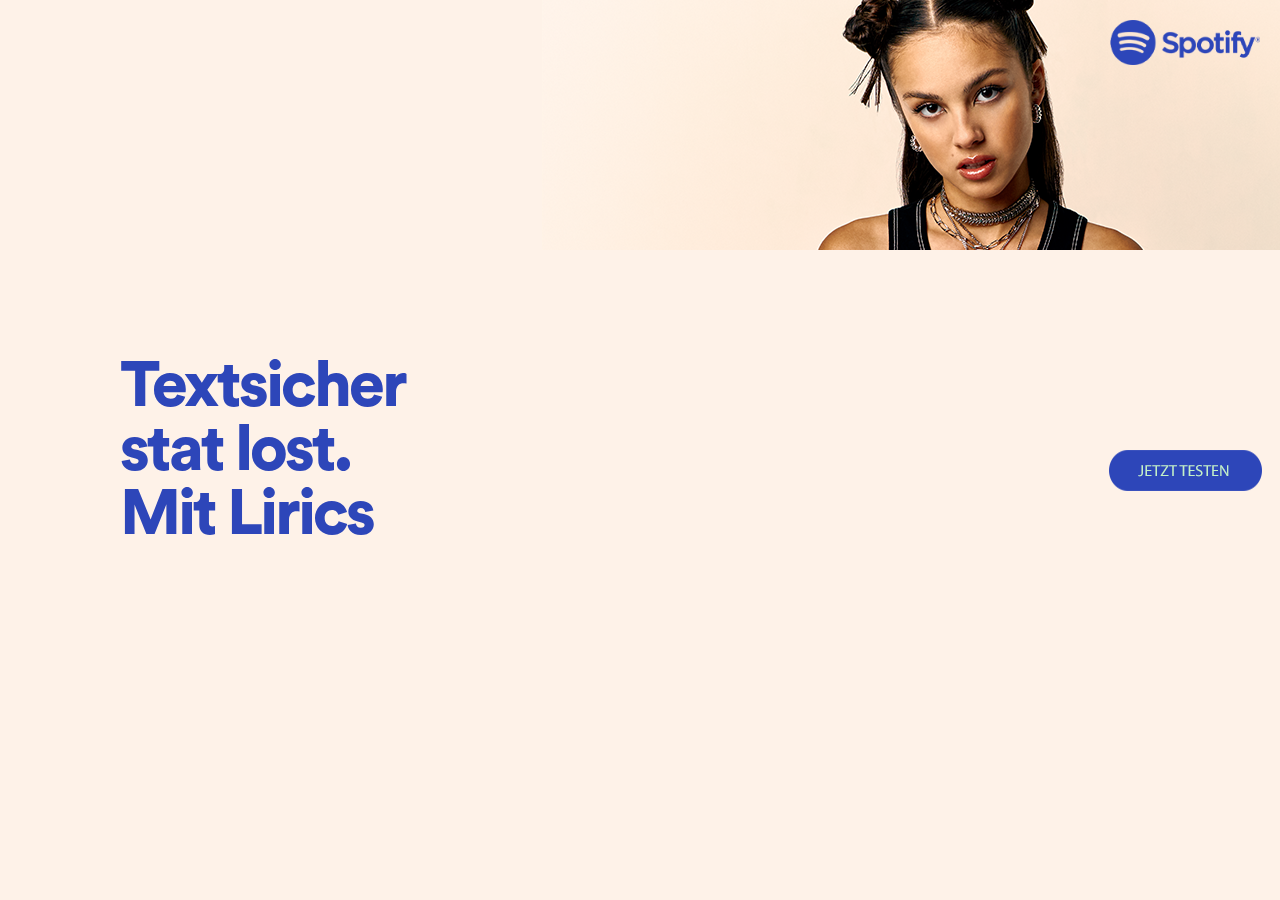
<file: top/index.html>
<!DOCTYPE html>
<html lang="en">

<head>
    <meta charset="UTF-8">
    <title>Top_banner</title>
    <meta name="description" content="">
    <meta name="viewport" content="width=device-width, initial-scale=1,maximum-scale=1.0, user-scalable=no">
    <link rel="stylesheet" href="./style.css">
		<link rel="stylesheet" href="./fonts.css">
		<link rel="stylesheet" href="./animatoin.css">
</head>

<body>
	<div class="preloader active" >
		<div class="preloader-image"><img src="./images/preloader.gif" alt="preloader"></div>
	</div>
	<style>
		.preloader {z-index: 9999;position: absolute;	height: 100%;	width: 100%;top: 0;left: 0;background: rgb(255, 255, 255);	display: flex;align-items: center;justify-content: center;opacity: 0;visibility: hidden;transition: 0.3s;}
		.preloader.active {
			opacity: 1;
			visibility: visible;
		}
	</style>
	<div class="side-container">
		<div class="image-main">
			<img src="./images/olivia_rodrigo.png" alt="main-image">
		</div>
		<div class="blocktext">
			Textsicher stat lost. Mit Lirics
		</div>
		<div class="image-logo">
			<img src="./images/logo_main.png" alt="logo">
		</div>
		<button class="button pulse pulse_blue">
			<img src="./images/button.png" alt="button">
		</button>
	</div>

	<script>
		const preloader = document.querySelector('.preloader')
		const SIDES_READY_CHECK_MS = 10
		// function start() {
			preloader.classList.remove('active')
		// }

		// var isTopLoaded
		// document.addEventListener('DOMContentLoaded', () => {
		// 	isTopLoaded = true
		// })

		// let sidesReady
		// let sidesReadyCheck = setInterval(function(){
		// 	if (sidesReady !== true) {
		// 		let parent = window.parent,
		// 				left = parent[0].isLeftLoaded,
		// 				top = parent[1].isTopLoaded,
		// 				bottom = parent[2].isBottomLoaded,
		// 				right = parent[3].isRightLoaded

		// 		if (left && top && right && bottom) {
		// 			sidesReady = true
		// 			clearInterval(sidesReadyCheck);
		// 			start()
		// 		}
		// 	} 
		// }, SIDES_READY_CHECK_MS);
	</script>
	<script>
		/* Это - функция клика, её не нужно изменять */
		var x_click=document.getElementsByTagName("body")[0];x_click.addEventListener("click",clickout_1);var clickTag=readGETParameter("dspx_clicktag_p"),dspx_debug=readGETParameter("dspx_debug"),clickoutLinkRedirect=readGETParameter("dspx_clicktag"),clickoutLink2=readGETParameter("dspxct"),clickoutEncodeLevel=readGETParameter("dspx_encodelevel");function readGETParameter(e){for(var c=window.location.search.substring(1).split("&"),i=0;i<c.length;i++){var t=c[i].split("=");if(t[0]==e)return decodeURIComponent(t[1])}return"dspx_encodelevel"==e?2:0}function clickout_1(){fireASCClicks();var e=clickTag;0!=clickoutLinkRedirect&&(e=clickoutLinkRedirect+btoa(e)),0!=clickoutLink2&&(e=clickoutLink2+encodeURIComponent(e)),dspx_debug&&console.log(e),window.open(e)}function fireASCClicks(){var e=function(e,c){for(var i=window.location.search.substring(1).split("&"),t=[],r=0;r<i.length;r++)for(var o=i[r].split("="),n=0;n<c;n++)cc=0==n?e:e+n,o[0]==cc&&t.push(decodeURIComponent(o[1]));return t}("dspx_clicktagASC",5);for(i=0;i<e.length;i++)1==dspx_debug&&console.log("fire Click ASC:"+e[i]),(new Image).src=e[i]}
	</script>
</body>

</html>
</file>
<file: style.css>
html,
body {
    margin: 0;
    padding: 0;
    scroll-behavior: smooth;
}

.container {
    width: 100%;
}

.main {
    display: flex;
    flex-direction: column;
}

#top-creative {
    width: 960px;
    height: 250px;

    overflow: hidden;

    margin: 0 auto;
}

#site_main {
    width: 960px;
    margin: 0 auto;
}

#left-creative {
    width: calc((100% - 960px)/2);
    height: 100vh;

    overflow: hidden;

    position: fixed;
    left: 0;
    top: 0;
}

#right-creative {
    width: calc((100% - 960px)/2);
    height: 100vh;

    overflow: hidden;

    position: fixed;
    right: 0;
    top: 0;
}

#bottom-creative {
    width: 960px;
    height: 100px;

    overflow: hidden;

    margin: 0 auto;
}

.infos {
    top: 265px;
    display: flex;
    justify-content: space-between;
    align-items: center;
    min-width: 450px;
    max-width: 850px;
    left: 50%;
    transform: translate(-49.8%, 0);
    position: fixed;
    flex-direction: column;
}

.size-info {
    opacity: 0;
    transition: 0.4s ease;
    display: inline-block;
    margin: 10px 30px;
    padding: 10px 30px;
    background-color: #ffe185;
    width: 100%;
    position: absolute;
    z-index: 1000;
    font-family: "Open Sans", Arial, sans-serif;
    color: #000;
    font-weight: normal;
    font-size: 14px;
    border-radius: 5px;
    box-shadow: 0 0 10px rgba(0,0,0,0.1);
    border: 1px solid #ffbd89;
}

.size-info.show {
    opacity: 1;
    position: relative;
}

.test-info {
    max-width: 500px;
    border-radius: 5px;
    box-shadow: 0 0 10px rgba(0,0,0,0.1);
    border: 1px solid #c7c7c7;
    padding: 10px 20px;
    background-color: #eeeeee;
    transform: translate(-49.8%, 0);
    bottom: 120px;
    left: 50%;
    width: 100%;
    position: fixed;
    z-index: 1000;
    font-family: "Open Sans", Arial, sans-serif;
    color: #9c9c9c;
    font-weight: normal;
    font-size: 14px;
}
.test-info .display { font-weight: bold }
.test-info span { display: block }
</file>
<file: bottom/style.css>
html,
body {
	margin: 0;
	padding: 0;
	width: 100%;
	min-width: 960px;
	height: 100%;
	overflow: hidden;
	cursor: pointer;
	font-family: 'CircularStd', 'Roboto', sans-serif;
	font-weight: bold;
}
.side-container {
	display: flex;
	align-items: center;
	justify-content: center;
	background: #2ad86b;
	height: 100%;
}
</file>
<file: bottom/fonts.css>
@font-face {
  font-family: 'CircularStd';
  src: url('../fonts/CircularStd-Black.eot');
  src: url('../CircularStd-Black.eot?#iefix') format('embedded-opentype'),
  url('../fonts/CircularStd-Black.woff') format('woff');
  font-weight: 900;
  font-style: normal;
  font-display: swap;
}
@font-face {
  font-family: 'CircularStd';
  src: url('../fonts/CircularStd-Bold.eot');
  src: url('../CircularStd-Bold.eot?#iefix') format('embedded-opentype'),
  url('../fonts/CircularStd-Bold.woff') format('woff');
  font-weight: 700;
  font-style: normal;
  font-display: swap;
}
@font-face {
  font-family: 'CircularStd';
  src: url('../fonts/CircularStd-Medium.eot');
  src: url('../CircularStd-Medium.eot?#iefix') format('embedded-opentype'),
  url('../fonts/CircularStd-Medium.woff') format('woff');
  font-weight: 600;
  font-style: normal;
  font-display: swap;
}
@font-face {
  font-family: 'CircularStd';
  src: url('../fonts/CircularStd-Light.eot');
  src: url('../CircularStd-Light.eot?#iefix') format('embedded-opentype'),
  url('../fonts/CircularStd-Light.woff') format('woff');
  font-weight: 400;
  font-style: normal;
  font-display: swap;
}
</file>
<file: left/style.css>
* {
	box-sizing: border-box;
}
html,
body {
	margin: 0;
	padding: 0;
	width: 100%;
	min-width: 130px;
	height: 100%;
	overflow: hidden;
	cursor: pointer;
	font-family: 'CircularStd', 'Roboto', sans-serif;
	font-weight: bold;
}
img {
	width: 100%;
}
button {
	border: none;
	background: none;
	padding: 0;
	cursor: pointer;
}
p {
	margin: 0;
}

.small .layer {
	display: none !important;
}

.small .footer {
	display: none !important;
}

.side-container {
	position: relative;	
	background: #2ad86b;
	height: 100%;
	max-height: 1100px;
	min-height: 530px;
	max-width: 480px;
	margin-left: auto;
}

.layer {
	width: 100%;
	position: absolute;
	bottom: 100px;
	left: 0;
	height: calc(100% - 100px);
	clip-path: circle(0.0% at 0 100%);
	transition: 1s;
}
.layer.active {
	clip-path: circle(141.2% at 0 100%);
}
.content {
	padding: 0;
	display: flex;
	position: absolute;
	left: 50%;
	width: 88%;
	transform: translateX(-50%);
	bottom: 0;
	top: 0;
	align-self: flex-end;
	flex-direction: column;
	justify-content: flex-end;
}
.layer_three .content  {
	justify-content: center;
}
.layer_one.active {
	opacity: 1;
	transition: 1s;
}
.layer_one {
	background: #2d46b9;
	color: #fff;
	transition: 1s;
}


/*  */
.layer_one .blocktext {
	position: relative;
	width: 100%; 
	font-weight: 900;
	font-size: clamp(14px, 15vw, 60px);
	letter-spacing: -3px;
	line-height: 100%;
	margin: 10px auto 0;
	z-index: 10;
}
.layer_two .blocktext {
	position: relative;
	width: 100%; 
	font-weight: 900;
	font-size: clamp(14px, 13vw, 55px);
	letter-spacing: -3px;
	line-height: 100%;
	padding-top: 15% ;
	color: #2d46b9;
	z-index: -1;
}
.layer_three .blocktext{
	position: relative;
	width: 100%;
	max-width: 84%; 
	padding-bottom: 30%;
	font-weight: 900;
	font-size: clamp(14px, 16vw, 55px);
	letter-spacing: -3px;
	line-height: 100%;
	color: #2d46b9;
	z-index: -1;
}
/*  */
/*  */
.circle-wrapper {
	width: 100%;
	margin: 40px auto 0;
	position: relative;
	display: block;
	overflow: hidden;
	z-index: -1;
}
.circle { 
	position: relative;
	width: 100%;
	height: 100%;
	border-radius: 50%;
	overflow: hidden;
}

/*  */
/*  */
.text-list {
	list-style: none;
	padding: 0;
	margin: 0;
}
.text-list li {
	opacity: 0;
	line-height: 1%;
	visibility: hidden;
	transition: 0.4s;
	padding-left: 0px;
	margin: 0;
}
.text-list li.active {
	line-height: 110%;
	display: block;
	opacity: 0.6;
	visibility: visible;
}
.text-list li.focus {
	opacity: 1;
}
/*  */
/*  */
.button-lyrics {
	position: absolute;
	top: 50%;
	left: 0;
	transform: translateY(-50%);
	width: 30%;
}
.button-test-wrapper { 
	width: 100%;
	display: flex;
	justify-content: center;
	align-items: center;
	height: 26%;
	max-height: 150px;
} 
.button-test {
	width: 80%;
	max-width: 220px;
	color: #2d46b9;
}
.button-test img {
	height: 100%;
	display: block;
}
/*  */
/*  */
.footer {
	height: 100px;
	width: 100%;
	right: 0;
	bottom: 0; 
	display: flex;
	align-items: center;
	justify-content: center;
	position: absolute;
	padding: 0 10%;
}
.image-logo {
	padding: 0 20px;

}
/*  */
/*  */
.image {
	border-radius: 50%;
	overflow: hidden;
	width: 100%;
	height: 100%;
	position: absolute;
	top: 0;
	left: 0%;
	object-fit: cover;
}

#circleLayerOne .image {
	transition: 0.5s;
	transform: rotate(180deg);
	transform-origin: 50% 100%;
}

#circleLayerOne .image.active {
	transform: skew(360deg, 0deg);
}
</file>
<file: left/fonts.css>
@font-face {
  font-family: 'CircularStd';
  src: url('../fonts/CircularStd-Black.eot');
  src: url('../CircularStd-Black.eot?#iefix') format('embedded-opentype'),
  url('../fonts/CircularStd-Black.woff') format('woff');
  font-weight: 900;
  font-style: normal;
  font-display: swap;
}
@font-face {
  font-family: 'CircularStd';
  src: url('../fonts/CircularStd-Bold.eot');
  src: url('../CircularStd-Bold.eot?#iefix') format('embedded-opentype'),
  url('../fonts/CircularStd-Bold.woff') format('woff');
  font-weight: 700;
  font-style: normal;
  font-display: swap;
}
@font-face {
  font-family: 'CircularStd';
  src: url('../fonts/CircularStd-Medium.eot');
  src: url('../CircularStd-Medium.eot?#iefix') format('embedded-opentype'),
  url('../fonts/CircularStd-Medium.woff') format('woff');
  font-weight: 600;
  font-style: normal;
  font-display: swap;
}
@font-face {
  font-family: 'CircularStd';
  src: url('../fonts/CircularStd-Light.eot');
  src: url('../CircularStd-Light.eot?#iefix') format('embedded-opentype'),
  url('../fonts/CircularStd-Light.woff') format('woff');
  font-weight: 400;
  font-style: normal;
  font-display: swap;
}
</file>
<file: left/animatoin.css>
.pulse {
  border-radius: 1000px;
  box-shadow: 0 0 0 0px rgba(255, 255, 255, 0);
  animation: pulse 1.5s infinite;
}
.pulse_green {
  animation: pulseGreen 1.5s infinite;
  box-shadow: 0 0 0 0px rgba(42, 216, 107, 0);
}
.pulse_blue {
  animation: pulseBlue 1.5s infinite;
  box-shadow: 0 0 0 0px rgba(45, 70, 185, 0);
}
@keyframes pulse {
  0% {

    transform: scale(1);
  }
  50% {
    -moz-box-shadow: 0 0 0 0px rgba(255, 255, 255, 0.5);
    box-shadow: 0 0 0 0px rgba(255, 255, 255, 0.5);
    transform: scale(1.06);
  }
  70% {
    
  }
  100% {      
      transform: scale(1);
      -moz-box-shadow: 0 0 0 15px rgba(255, 255, 255, 0);
    box-shadow: 0 0 0 15px rgba(255, 255, 255, 0);
  }
}
@keyframes pulseGreen {
  0% {

    transform: scale(1);
  }
  50% {
    -moz-box-shadow: 0 0 0 0px rgba(42, 216, 107, 0.5);
    box-shadow: 0 0 0 0px rgba(42, 216, 107, 0.5);
    transform: scale(1.06);
  }
  70% {
    
  }
  100% {      
      transform: scale(1);
      -moz-box-shadow: 0 0 0 8px rgba(42, 216, 107, 0);
    box-shadow: 0 0 0 8px rgba(42, 216, 107, 0);
  }
}
@keyframes pulseBlue {
  0% {

    transform: scale(1);
  }
  50% {
    -moz-box-shadow: 0 0 0 0px rgba(45, 70, 185, 0.5);
    box-shadow: 0 0 0 0px rgba(45, 70, 185, 0.5);
    transform: scale(1.06);
  }
  70% {
    
  }
  100% {      
      transform: scale(1);
      -moz-box-shadow: 0 0 0 15px rgba(45, 70, 185, 0);
    box-shadow: 0 0 0 15px rgba(45, 70, 185, 0);
  }
}
</file>
<file: right/style.css>
* {
	box-sizing: border-box;
}
html,
body {
	margin: 0;
	padding: 0;
	width: 100%;
	min-width: 130px;
	height: 100%;
	overflow: hidden;
	cursor: pointer;
	font-family: 'CircularStd', 'Roboto', sans-serif;
	font-weight: bold;
}
img {
	width: 100%;
}
button {
	border: none;
	background: none;
	padding: 0;
	cursor: pointer;
}
p {
	margin: 0;
}

.small .layer {
	display: none !important;
}

.small .footer {
	display: none !important;
}

.side-container {
	position: relative;	
	background: #2ad86b;
	height: 100%;
	max-height: 1100px;
	min-height: 530px;
	max-width: 480px;
	margin-right: auto;
}

.layer {
	width: 100%;
	position: absolute;
	bottom: 100px;
	left: 0;
	height: calc(100% - 100px);
	clip-path: circle(0.0% at 0 100%);
	transition: 1s;
}
.layer.active {
	clip-path: circle(141.2% at 0 100%);
}
.content {
	padding: 0;
	display: flex;
	position: absolute;
	left: 50%;
	width: 88%;
	transform: translateX(-50%);
	bottom: 0;
	top: 0;
	align-self: flex-end;
	flex-direction: column;
	justify-content: flex-end;
}
.layer_three .content  {
	justify-content: center;
}
.layer_one.active {
	opacity: 1;
	transition: 1s;
}
.layer_one {
	background: #2d46b9;
	color: #fff;
	transition: 1s;
}


/*  */
.layer_one .blocktext {
	position: relative;
	width: 100%; 
	font-weight: 900;
	font-size: clamp(14px, 15vw, 60px);
	letter-spacing: -3px;
	line-height: 100%;
	margin: 10px auto 0;
	z-index: 10;
}
.layer_two .blocktext {
	position: relative;
	width: 100%; 
	font-weight: 900;
	font-size: clamp(14px, 13vw, 55px);
	letter-spacing: -3px;
	line-height: 100%;
	padding-top: 15% ;
	color: #2d46b9;
	z-index: -1;
}
.layer_three .blocktext{
	position: relative;
	width: 100%;
	max-width: 84%; 
	padding-bottom: 30%;
	font-weight: 900;
	font-size: clamp(14px, 16vw, 55px);
	letter-spacing: -3px;
	line-height: 100%;
	color: #2d46b9;
	z-index: -1;
}
/*  */
/*  */
.circle-wrapper {
	width: 100%;
	margin: 40px auto 0;
	position: relative;
	display: block;
	overflow: hidden;
	z-index: -1;
}
.circle { 
	position: relative;
	width: 100%;
	height: 100%;
	border-radius: 50%;
	overflow: hidden;
}

/*  */
/*  */
.text-list {
	list-style: none;
	padding: 0;
	margin: 0;
}
.text-list li {
	opacity: 0;
	line-height: 1%;
	visibility: hidden;
	transition: 0.4s;
	padding-left: 0px;
	margin: 0;
}
.text-list li.active {
	line-height: 110%;
	display: block;
	opacity: 0.6;
	visibility: visible;
}
.text-list li.focus {
	opacity: 1;
}
/*  */
/*  */
.button-lyrics {
	position: absolute;
	top: 50%;
	left: 0;
	transform: translateY(-50%);
	width: 30%;
}
.button-test-wrapper { 
	width: 100%;
	display: flex;
	justify-content: center;
	align-items: center;
	height: 26%;
	max-height: 150px;
} 
.button-test {
	width: 80%;
	max-width: 220px;
	color: #2d46b9;
}
.button-test img {
	height: 100%;
	display: block;
}
/*  */
/*  */
.footer {
	height: 100px;
	width: 100%;
	right: 0;
	bottom: 0; 
	display: flex;
	align-items: center;
	justify-content: center;
	position: absolute;
	padding: 0 10%;
}
.image-logo {
	padding: 0 20px;

}
/*  */
/*  */
.image {
	border-radius: 50%;
	overflow: hidden;
	width: 100%;
	height: 100%;
	position: absolute;
	top: 0;
	left: 0%;
	object-fit: cover;
}

#circleLayerOne .image {
	transition: 0.5s;
	transform: rotate(180deg);
	transform-origin: 50% 100%;
}

#circleLayerOne .image.active {
	transform: skew(360deg, 0deg);
}
</file>
<file: right/fonts.css>
@font-face {
  font-family: 'CircularStd';
  src: url('../fonts/CircularStd-Black.eot');
  src: url('../CircularStd-Black.eot?#iefix') format('embedded-opentype'),
  url('../fonts/CircularStd-Black.woff') format('woff');
  font-weight: 900;
  font-style: normal;
  font-display: swap;
}
@font-face {
  font-family: 'CircularStd';
  src: url('../fonts/CircularStd-Bold.eot');
  src: url('../CircularStd-Bold.eot?#iefix') format('embedded-opentype'),
  url('../fonts/CircularStd-Bold.woff') format('woff');
  font-weight: 700;
  font-style: normal;
  font-display: swap;
}
@font-face {
  font-family: 'CircularStd';
  src: url('../fonts/CircularStd-Medium.eot');
  src: url('../CircularStd-Medium.eot?#iefix') format('embedded-opentype'),
  url('../fonts/CircularStd-Medium.woff') format('woff');
  font-weight: 600;
  font-style: normal;
  font-display: swap;
}
@font-face {
  font-family: 'CircularStd';
  src: url('../fonts/CircularStd-Light.eot');
  src: url('../CircularStd-Light.eot?#iefix') format('embedded-opentype'),
  url('../fonts/CircularStd-Light.woff') format('woff');
  font-weight: 400;
  font-style: normal;
  font-display: swap;
}
</file>
<file: right/animatoin.css>
.pulse {
  border-radius: 1000px;
  box-shadow: 0 0 0 0px rgba(255, 255, 255, 0);
  animation: pulse 1.5s infinite;
}
.pulse_green {
  animation: pulseGreen 1.5s infinite;
  box-shadow: 0 0 0 0px rgba(42, 216, 107, 0);
}
.pulse_blue {
  animation: pulseBlue 1.5s infinite;
  box-shadow: 0 0 0 0px rgba(45, 70, 185, 0);
}
@keyframes pulse {
  0% {

    transform: scale(1);
  }
  50% {
    -moz-box-shadow: 0 0 0 0px rgba(255, 255, 255, 0.5);
    box-shadow: 0 0 0 0px rgba(255, 255, 255, 0.5);
    transform: scale(1.06);
  }
  70% {
    
  }
  100% {      
      transform: scale(1);
      -moz-box-shadow: 0 0 0 15px rgba(255, 255, 255, 0);
    box-shadow: 0 0 0 15px rgba(255, 255, 255, 0);
  }
}
@keyframes pulseGreen {
  0% {

    transform: scale(1);
  }
  50% {
    -moz-box-shadow: 0 0 0 0px rgba(42, 216, 107, 0.5);
    box-shadow: 0 0 0 0px rgba(42, 216, 107, 0.5);
    transform: scale(1.06);
  }
  70% {
    
  }
  100% {      
      transform: scale(1);
      -moz-box-shadow: 0 0 0 8px rgba(42, 216, 107, 0);
    box-shadow: 0 0 0 8px rgba(42, 216, 107, 0);
  }
}
@keyframes pulseBlue {
  0% {

    transform: scale(1);
  }
  50% {
    -moz-box-shadow: 0 0 0 0px rgba(45, 70, 185, 0.5);
    box-shadow: 0 0 0 0px rgba(45, 70, 185, 0.5);
    transform: scale(1.06);
  }
  70% {
    
  }
  100% {      
      transform: scale(1);
      -moz-box-shadow: 0 0 0 15px rgba(45, 70, 185, 0);
    box-shadow: 0 0 0 15px rgba(45, 70, 185, 0);
  }
}
</file>
<file: top/style.css>
html,
body {
    margin: 0;
    padding: 0;
    width: 100%;
    min-width: 960px;
    height: 100%;
    cursor: pointer;
    font-family: 'CircularStd', 'Roboto', sans-serif;	
}
img {
    display: block;
}
.side-container {
    position: relative;
    height: 100%;
    background: #fef2e8;
}
.image-main {
    height: 100%;
    position: absolute;
    right: 0%;
    top: 0;
}
.blocktext {
    max-width: 320px;
    position: absolute;
    top: 50%;
    left: 120px;	
    transform: translateY(-50%);
    z-index: 2;
    font-weight: 900;
    font-size: 64px;
    letter-spacing: -3px;
    line-height: 100%;
    color: #2d46b9;
}
.image-logo {
    position: absolute;
    top: 20px;
    right: 20px;
    width: 150px;
}
.image-logo img {
    width: 100%;
}
.button {
    position: absolute;
    top: 50%;
    right: 18px;
    border: none;
    background: none;
    padding: 0;
}
</file>
<file: top/fonts.css>
@font-face {
  font-family: 'CircularStd';
  src: url('../fonts/CircularStd-Black.eot');
  src: url('../CircularStd-Black.eot?#iefix') format('embedded-opentype'),
  url('../fonts/CircularStd-Black.woff') format('woff');
  font-weight: 900;
  font-style: normal;
  font-display: swap;
}
@font-face {
  font-family: 'CircularStd';
  src: url('../fonts/CircularStd-Bold.eot');
  src: url('../CircularStd-Bold.eot?#iefix') format('embedded-opentype'),
  url('../fonts/CircularStd-Bold.woff') format('woff');
  font-weight: 700;
  font-style: normal;
  font-display: swap;
}
@font-face {
  font-family: 'CircularStd';
  src: url('../fonts/CircularStd-Medium.eot');
  src: url('../CircularStd-Medium.eot?#iefix') format('embedded-opentype'),
  url('../fonts/CircularStd-Medium.woff') format('woff');
  font-weight: 600;
  font-style: normal;
  font-display: swap;
}
@font-face {
  font-family: 'CircularStd';
  src: url('../fonts/CircularStd-Light.eot');
  src: url('../CircularStd-Light.eot?#iefix') format('embedded-opentype'),
  url('../fonts/CircularStd-Light.woff') format('woff');
  font-weight: 400;
  font-style: normal;
  font-display: swap;
}
</file>
<file: top/animatoin.css>
.pulse {
  border-radius: 1000px;
  box-shadow: 0 0 0 0px rgba(255, 255, 255, 0);
  animation: pulse 1.5s infinite;
}
.pulse_green {
  animation: pulseGreen 1.5s infinite;
  box-shadow: 0 0 0 0px rgba(42, 216, 107, 0);
}
.pulse_blue {
  animation: pulseBlue 1.5s infinite;
  box-shadow: 0 0 0 0px rgba(45, 70, 185, 0);
}
@keyframes pulse {
  0% {

    transform: scale(1);
  }
  50% {
    -moz-box-shadow: 0 0 0 0px rgba(255, 255, 255, 0.5);
    box-shadow: 0 0 0 0px rgba(255, 255, 255, 0.5);
    transform: scale(1.06);
  }
  70% {
    
  }
  100% {      
      transform: scale(1);
      -moz-box-shadow: 0 0 0 15px rgba(255, 255, 255, 0);
    box-shadow: 0 0 0 15px rgba(255, 255, 255, 0);
  }
}
@keyframes pulseGreen {
  0% {

    transform: scale(1);
  }
  50% {
    -moz-box-shadow: 0 0 0 0px rgba(42, 216, 107, 0.5);
    box-shadow: 0 0 0 0px rgba(42, 216, 107, 0.5);
    transform: scale(1.06);
  }
  70% {
    
  }
  100% {      
      transform: scale(1);
      -moz-box-shadow: 0 0 0 8px rgba(42, 216, 107, 0);
    box-shadow: 0 0 0 8px rgba(42, 216, 107, 0);
  }
}
@keyframes pulseBlue {
  0% {

    transform: scale(1);
  }
  50% {
    -moz-box-shadow: 0 0 0 0px rgba(45, 70, 185, 0.5);
    box-shadow: 0 0 0 0px rgba(45, 70, 185, 0.5);
    transform: scale(1.06);
  }
  70% {
    
  }
  100% {      
      transform: scale(1);
      -moz-box-shadow: 0 0 0 15px rgba(45, 70, 185, 0);
    box-shadow: 0 0 0 15px rgba(45, 70, 185, 0);
  }
}
</file>
